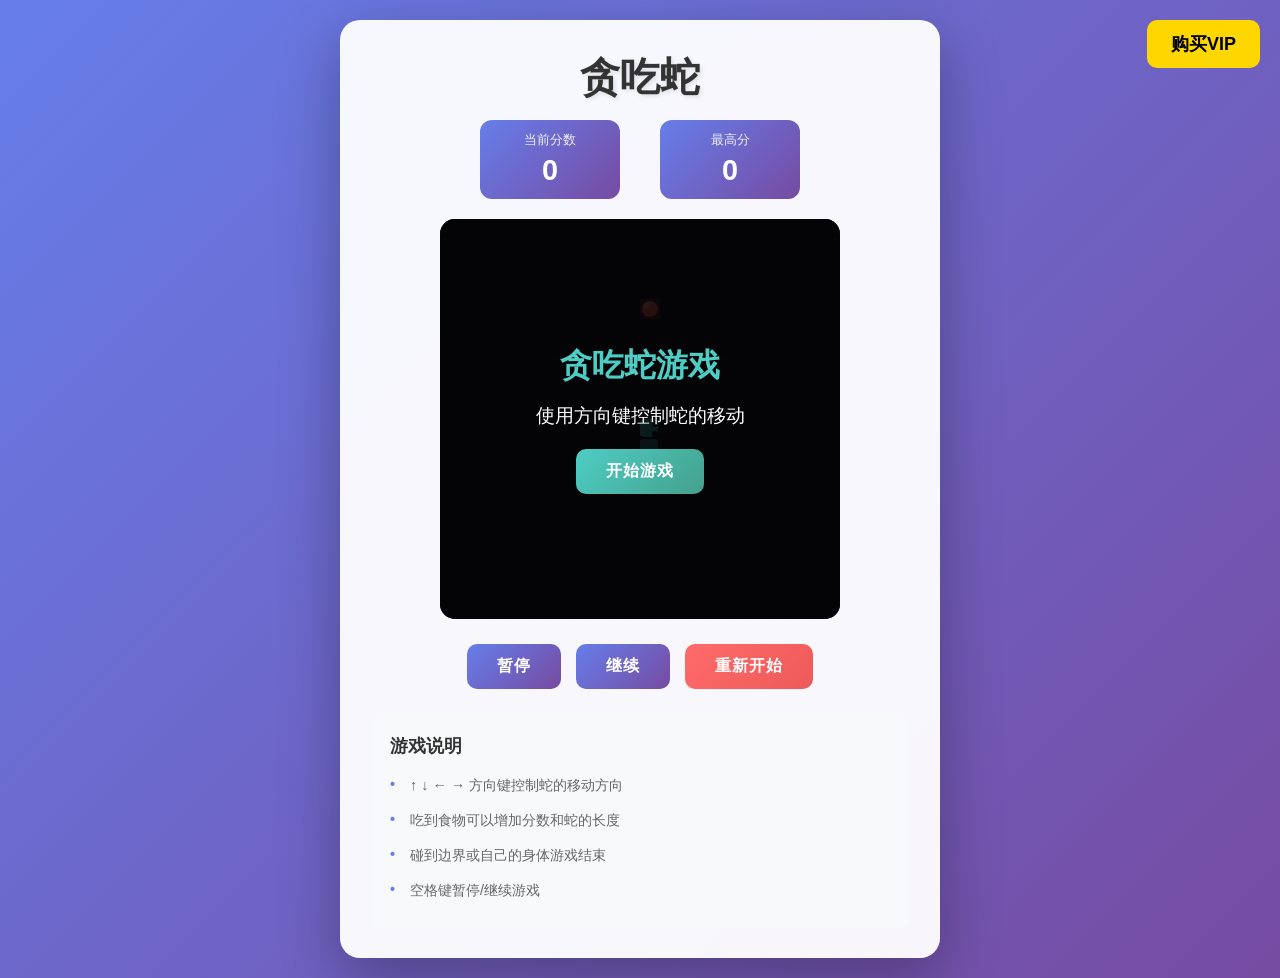
<file: index.html>
<!DOCTYPE html>
<html lang="zh-CN">
<head>
    <meta charset="UTF-8">
    <meta name="viewport" content="width=device-width, initial-scale=1.0">
    <title>贪吃蛇游戏</title>
    <link rel="stylesheet" href="styles.css">
</head>
<body>
<button id="vipBtn" onclick="buyVip()">
  购买VIP
</button>
    <div class="game-container">
        <header class="game-header">
            <h1>贪吃蛇</h1>
            <div class="score-panel">
                <div class="score-item">
                    <span class="label">当前分数</span>
                    <span class="value" id="currentScore">0</span>
                </div>
                <div class="score-item">
                    <span class="label">最高分</span>
                    <span class="value" id="highScore">0</span>
                </div>
            </div>
        </header>

        <main class="game-area">
            <canvas id="gameCanvas"></canvas>
            <div class="game-over-overlay" id="gameOverOverlay">
                <div class="game-over-content">
                    <h2>游戏结束</h2>
                    <p>最终得分: <span id="finalScore">0</span></p>
                    <button class="btn btn-primary" id="restartBtn">重新开始</button>
                </div>
            </div>
            <div class="start-overlay" id="startOverlay">
                <div class="start-content">
                    <h2>贪吃蛇游戏</h2>
                    <p>使用方向键控制蛇的移动</p>
                    <button class="btn btn-primary" id="startBtn">开始游戏</button>
                </div>
            </div>
        </main>

        <footer class="game-controls">
            <button class="btn btn-secondary" id="pauseBtn">暂停</button>
            <button class="btn btn-secondary" id="resumeBtn">继续</button>
            <button class="btn btn-danger" id="resetBtn">重新开始</button>
        </footer>

        <div class="instructions">
            <h3>游戏说明</h3>
            <ul>
                <li>↑ ↓ ← → 方向键控制蛇的移动方向</li>
                <li>吃到食物可以增加分数和蛇的长度</li>
                <li>碰到边界或自己的身体游戏结束</li>
                <li>空格键暂停/继续游戏</li>
            </ul>
        </div>
    </div>

    <script src="game.js"></script>

<script>

function buyVip() {

  window.location.href =
    "https://www.creem.io/test/payment/prod_1ufO1qeFN4mhb7lgsjFnZu";

}

</script>
</body>
</html>
</file>
<file: styles.css>
* {
    margin: 0;
    padding: 0;
    box-sizing: border-box;
}

body {
    font-family: 'Segoe UI', Tahoma, Geneva, Verdana, sans-serif;
    background: linear-gradient(135deg, #667eea 0%, #764ba2 100%);
    min-height: 100vh;
    display: flex;
    justify-content: center;
    align-items: center;
    padding: 20px;
}

.game-container {
    background: rgba(255, 255, 255, 0.95);
    border-radius: 20px;
    box-shadow: 0 20px 60px rgba(0, 0, 0, 0.3);
    padding: 30px;
    max-width: 600px;
    width: 100%;
    text-align: center;
}

.game-header {
    margin-bottom: 20px;
}

.game-header h1 {
    font-size: 2.5rem;
    color: #333;
    margin-bottom: 15px;
    text-shadow: 2px 2px 4px rgba(0, 0, 0, 0.1);
}

.score-panel {
    display: flex;
    justify-content: center;
    gap: 40px;
}

.score-item {
    background: linear-gradient(135deg, #667eea 0%, #764ba2 100%);
    padding: 12px 30px;
    border-radius: 12px;
    color: white;
    min-width: 140px;
}

.score-item .label {
    display: block;
    font-size: 0.8rem;
    opacity: 0.9;
    margin-bottom: 5px;
}

.score-item .value {
    font-size: 1.8rem;
    font-weight: bold;
}

.game-area {
    position: relative;
    margin: 0 auto;
    width: 100%;
    max-width: 400px;
    aspect-ratio: 1;
    background: #1a1a2e;
    border-radius: 15px;
    overflow: hidden;
    box-shadow: inset 0 0 30px rgba(0, 0, 0, 0.5);
}

#gameCanvas {
    width: 100%;
    height: 100%;
    display: block;
}

.game-over-overlay,
.start-overlay {
    position: absolute;
    top: 0;
    left: 0;
    width: 100%;
    height: 100%;
    background: rgba(0, 0, 0, 0.85);
    display: flex;
    justify-content: center;
    align-items: center;
    opacity: 0;
    visibility: hidden;
    transition: all 0.3s ease;
    border-radius: 15px;
}

.game-over-overlay.show,
.start-overlay.show {
    opacity: 1;
    visibility: visible;
}

.game-over-content,
.start-content {
    text-align: center;
    color: white;
    animation: fadeIn 0.3s ease;
}

@keyframes fadeIn {
    from {
        opacity: 0;
        transform: scale(0.9);
    }
    to {
        opacity: 1;
        transform: scale(1);
    }
}

.game-over-content h2,
.start-content h2 {
    font-size: 2rem;
    margin-bottom: 15px;
    color: #ff6b6b;
}

.start-content h2 {
    color: #4ecdc4;
}

.game-over-content p,
.start-content p {
    font-size: 1.2rem;
    margin-bottom: 20px;
}

.game-controls {
    display: flex;
    justify-content: center;
    gap: 15px;
    margin-top: 25px;
    flex-wrap: wrap;
}

.btn {
    padding: 12px 30px;
    border: none;
    border-radius: 10px;
    font-size: 1rem;
    font-weight: 600;
    cursor: pointer;
    transition: all 0.2s ease;
    text-transform: uppercase;
    letter-spacing: 1px;
}

.btn-primary {
    background: linear-gradient(135deg, #4ecdc4 0%, #44a08d 100%);
    color: white;
}

.btn-primary:hover {
    transform: translateY(-2px);
    box-shadow: 0 5px 20px rgba(78, 205, 196, 0.4);
}

.btn-secondary {
    background: linear-gradient(135deg, #667eea 0%, #764ba2 100%);
    color: white;
}

.btn-secondary:hover {
    transform: translateY(-2px);
    box-shadow: 0 5px 20px rgba(102, 126, 234, 0.4);
}

.btn-danger {
    background: linear-gradient(135deg, #ff6b6b 0%, #ee5a5a 100%);
    color: white;
}

.btn-danger:hover {
    transform: translateY(-2px);
    box-shadow: 0 5px 20px rgba(255, 107, 107, 0.4);
}

.btn:active {
    transform: translateY(0);
}

.instructions {
    margin-top: 25px;
    padding: 20px;
    background: #f8f9fa;
    border-radius: 12px;
    text-align: left;
}

.instructions h3 {
    color: #333;
    margin-bottom: 10px;
    font-size: 1.1rem;
}

.instructions ul {
    list-style: none;
    padding-left: 0;
}

.instructions li {
    padding: 8px 0;
    color: #666;
    font-size: 0.9rem;
    padding-left: 20px;
    position: relative;
}

.instructions li::before {
    content: '•';
    position: absolute;
    left: 0;
    color: #667eea;
    font-weight: bold;
}

@media (max-width: 480px) {
    .game-container {
        padding: 20px;
        border-radius: 15px;
    }

    .game-header h1 {
        font-size: 1.8rem;
    }

    .score-panel {
        gap: 20px;
    }

    .score-item {
        padding: 10px 20px;
        min-width: 100px;
    }

    .score-item .value {
        font-size: 1.4rem;
    }

    .btn {
        padding: 10px 22px;
        font-size: 0.9rem;
    }

    .game-controls {
        gap: 10px;
    }
}

@media (max-width: 360px) {
    .game-header h1 {
        font-size: 1.5rem;
    }

    .score-panel {
        flex-direction: column;
        align-items: center;
        gap: 10px;
    }

    .score-item {
        min-width: 120px;
        text-align: center;
    }
}
#vipBtn{

  position:fixed;
  top:20px;
  right:20px;

  padding:12px 24px;

  border:none;
  border-radius:10px;

  background:#ffd700;
  color:#000;

  font-size:18px;
  font-weight:bold;

  cursor:pointer;

  z-index:999;
}

#vipBtn:hover{
  opacity:.9;
}
</file>
